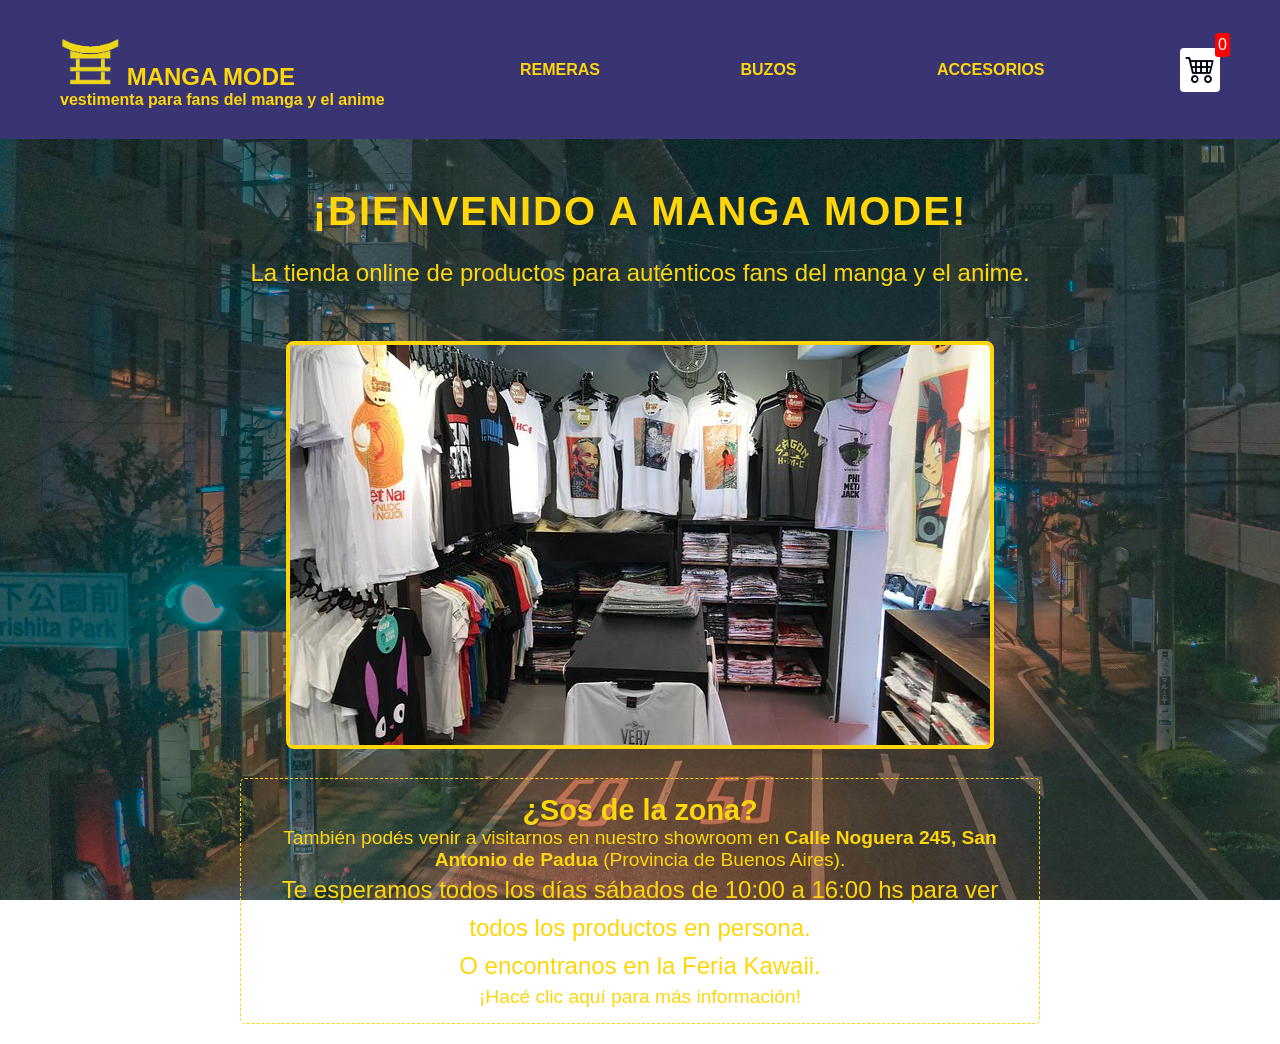
<file: mangamode.pagina/index.html>
<!DOCTYPE html>
<html lang="es">
<head>
    <meta charset="UTF-8">
    <meta name="viewport" content="width=device-width, initial-scale=1.0">
    <title>MANGA MODE - Bienvenido</title>
<link rel="stylesheet" href="src/style.css">
<link rel="stylesheet" href="https://cdn.jsdelivr.net/npm/bootstrap-icons@1.11.3/font/bootstrap-icons.min.css">
</head>
<body>

  <div class="navbar">
    <a href="index.html">
      <h2><img src="src/imagenes/logo.png" width="60" alt="logo"> MANGA MODE</h2>
      <h4>vestimenta para fans del manga y el anime</h4>
    </a>
    <a href="tienda.html?seccion=remeras">
      <h4 class="cont">REMERAS</h4>
    </a>
    <a href="tienda.html?seccion=buzos">
      <h4 class="cont">BUZOS</h4>
    </a>
     <a href="tienda.html?seccion=accesorios">
      <h4 class="cont">ACCESORIOS</h4>
    </a>
    <a href="tienda.html?seccion=carrito">
      <div class="cart">
        <i class="bi bi-cart4"></i>
        <cart id="Amount" class="Amount">0</cart>
      </div>
    </a>
  </div>

  <div class="contenedor-bienvenida">
      <div class="mensaje-bienvenida">
         <h1>¡Bienvenido a Manga Mode!</h1>
          <p>La tienda online de productos para auténticos fans del manga y el anime.</p>
          <br>
          <div style="margin-top: 30px;">
              <img src="src/imagenes/tienda.jpg" alt="Tienda Manga Mode" style="max-width: 100%; height: auto; border: 4px solid #ffd60a; border-radius: 8px;">
          </div>
          <div style="margin-top: 25px; font-size: 1.2rem; border: 1px dashed #ffd60a; padding: 15px; border-radius: 5px;">
              <p> <h2>¿Sos de la zona?</h2> También podés venir a visitarnos en nuestro showroom en <strong>Calle Noguera 245, San Antonio de Padua</strong> (Provincia de Buenos Aires).</p>
              <p>Te esperamos todos los días sábados de 10:00 a 16:00 hs para ver todos los productos en persona.</p>
              <p>O encontranos en la Feria Kawaii.
              <p></p>
        <a href="https://www.instagram.com/feriakawaii.arg/?hl=en" target="_blank">
            ¡Hacé clic aquí para más información!
        </a>
    </p>
          </div>
      </div>
  </div>

</body>
</html>
</file>
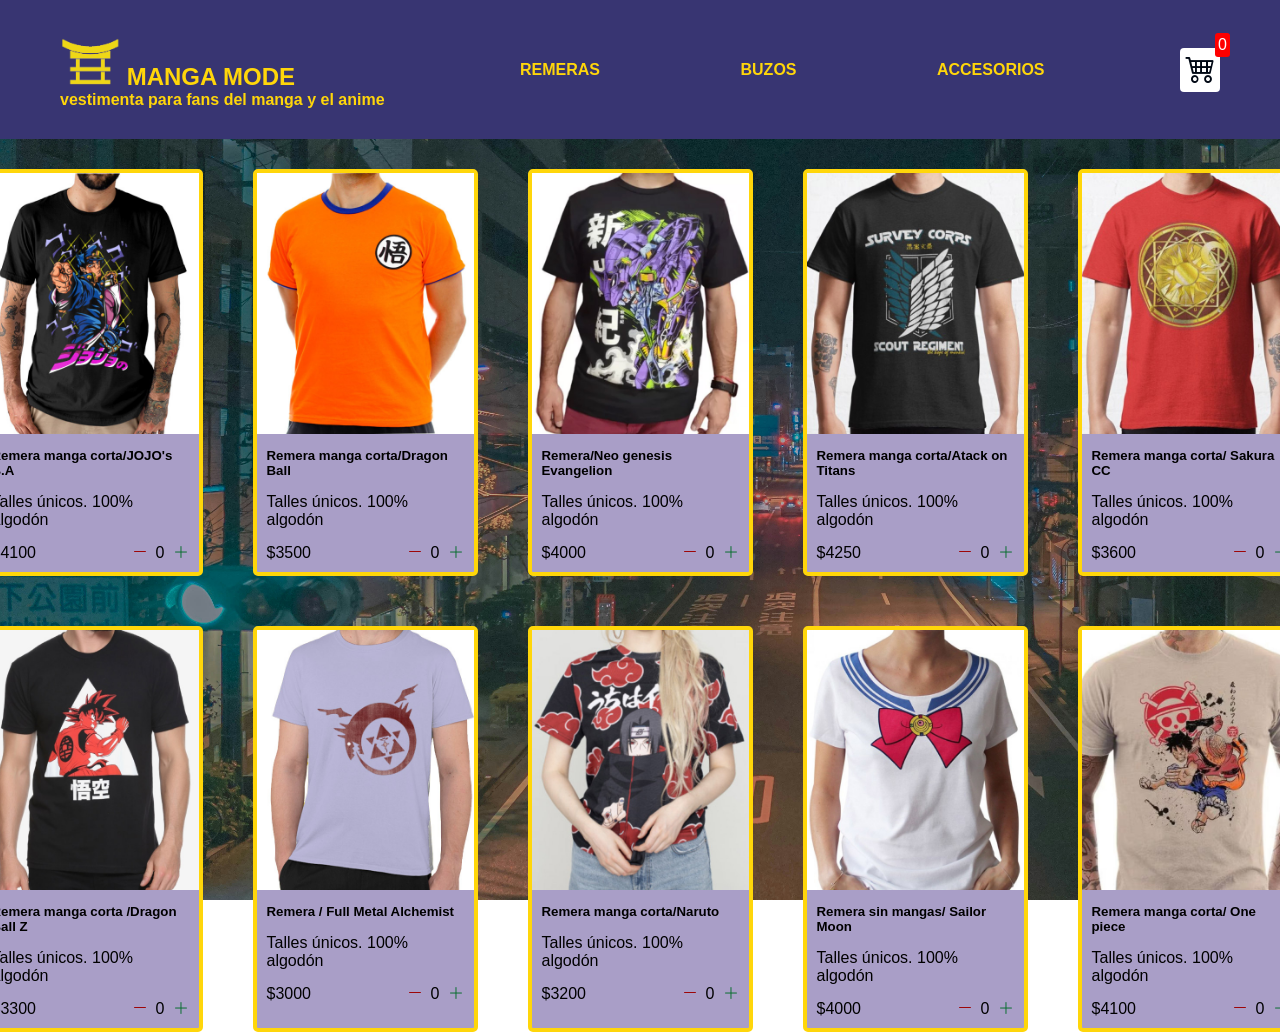
<file: mangamode.pagina/tienda.html>
<!DOCTYPE html>
<html lang="es">
<head>
    <meta charset="UTF-8">
    <meta name="viewport" content="width=device-width, initial-scale=1.0">
    <title>MANGA MODE</title>
    <link rel="stylesheet" href="src/style.css">
    <link rel="stylesheet" href="https://cdn.jsdelivr.net/npm/bootstrap-icons@1.11.3/font/bootstrap-icons.min.css">
</head>
<body>

  <div class="navbar">
   <a href="index.html">
      <h2><img src="src/imagenes/logo.png" width="60" alt="logo"> MANGA MODE</h2>
      <h4>vestimenta para fans del manga y el anime</h4>
    </a>
    <a href="#" onclick="mostrarSeccion('remeras')">
      <h4 class="cont">REMERAS</h4>
    </a>
    <a href="#" onclick="mostrarSeccion('buzos')">
      <h4 class="cont">BUZOS</h4>
    </a>
    <a href="#" onclick="mostrarSeccion('accesorios')">
      <h4 class="cont">ACCESORIOS</h4>
    </a>
    <a href="#" onclick="mostrarSeccion('carrito')">
      <div class="cart">
        <i class="bi bi-cart4"></i>
        <cart id="Amount" class="Amount">0</cart>
      </div>
    </a>
  </div>

  

  <div class="tienda seccion-tienda seccion-activa" id="seccion-remeras"></div>
  <div class="tienda seccion-tienda" id="seccion-buzos"></div>
  <div class="tienda seccion-tienda" id="seccion-accesorios"></div>

  <div class="seccion-tienda carrito-container" id="seccion-carrito">
      <h3>Tu Carrito de Compras</h3>
      <div id="elementos-carrito">
          </div>
      
      <p id="lista-carrito-vacio" style="margin-top: 20px;">el carrito esta vacio.</p>
      
      <div style="margin-top: 20px; font-size: 1.2rem;">
          <strong>Total: $</strong><span id="total-carrito-final">0</span>
      </div>
      
      <button class="compra" onclick="intentarMostrarFormulario()">Continuar Compra</button>
      
      <div class="formulario-compra" id="formulario-datos">
          <h3>Datos de Envío y Contacto</h3>
          <div id="formularioCompra">
              <label for="input-nombre">Nombre:</label>
              <input type="text" id="input-nombre" placeholder="Juan Pérez">
              
              <label for="input-email">mail:</label>
              <input type="email" id="input-email" placeholder="ejemplo@correo.com">

              <label for="input-direccion">Dirección de Envio:</label>
              <input type="text" id="input-direccion" placeholder="Av. Siempreviva 742, Piso 1 Dpto B">
              
              <button class="compra" onclick="procesarCompraEfectiva()">Confirmar Pedido</button>
          </div>
      </div>

  <script src="src/Data.js"></script>

  <script>
  // Carrito en memoria (array vacio)
  var carrito = [];

    // genera las targetas
  var generarTiendas = function() {
      var remerasCont = document.getElementById("seccion-remeras");
        var buzosCont = document.getElementById("seccion-buzos");
      var accesoriosCont = document.getElementById("seccion-accesorios");


      // Aqui puse el array que recorre el archivo con los items
      for (var i = 0; i < tiendaItemsData.length; i++) {
          var prod = tiendaItemsData[i];

            var itemHTML = `
                <div class="item" id="${prod.id}">
                  <div class="image-container">
                        <img src="${prod.img}" alt="${prod.name}" width="100%">
                  </div>
                    <div class="detalles">
                        <h5>${prod.name}</h5>
                      <p>Talles únicos. 100% algodón</p>
                        <div class="precio_cantidad">
                            <span>$${prod.price}</span>
                          <div class="button">
                                <i class="bi bi-dash-lg" onclick="restarProducto('${prod.id}')"></i>
                                <span id="cant-${prod.id}">0</span>
                              <i class="bi bi-plus-lg" onclick="sumarProducto('${prod.id}')"></i>
                            </div>
                        </div>
                  </div>
                </div>
            `;

          // Remeras (son los que van del item1 al item10)
            if (prod.id === 'item1' || prod.id === 'item2' || prod.id === 'item3' || prod.id === 'item4' || prod.id === 'item5' || prod.id === 'item6' || prod.id === 'item7' || prod.id === 'item8' || prod.id === 'item9' || prod.id === 'item10') {
              remerasCont.innerHTML += itemHTML;
            } 
          // Buzos (son los que van delitem21 al item30)
          else if (prod.id === 'item21' || prod.id === 'item22' || prod.id === 'item23' || prod.id === 'item24' || prod.id === 'item25' || prod.id === 'item26' || prod.id === 'item27' || prod.id === 'item28' || prod.id === 'item29' || prod.id === 'item30') {
                buzosCont.innerHTML += itemHTML;
            } 
          // Accesorios (son los que van delitem11 al item20)
            else {
              accesoriosCont.innerHTML += itemHTML;
          }
      }
  };

    // controladores para la navegacion
  var mostrarSeccion = function(idSeccion) {
      var secciones = document.getElementsByClassName('seccion-tienda');
        for (var i = 0; i < secciones.length; i++) {
          secciones[i].classList.remove('seccion-activa');
            secciones[i].style.display = "none";
        }
        
      var activa = document.getElementById('seccion-' + idSeccion);
        if (idSeccion === 'carrito') {
          activa.style.display = "block";
            renderizarCarrito();
      } else {
            activa.classList.add('seccion-activa');
        }
  };

  // carrito (sumar producto)
    const sumarProducto = function(idElemento) {
    const productoEncontrado = tiendaItemsData.find(prod => prod.id === idElemento);
    const itemEnCarrito = carrito.find(item => item.id === idElemento);

    // 3. Lógica de suma o agregado
    if (itemEnCarrito) {
        itemEnCarrito.cantidad++; 
    } else {
        carrito.push({            
            id: idElemento,
            nombre: productoEncontrado.name,
            precio: productoEncontrado.price,
            cantidad: 1
        });
    }

    actualizarPantallaYContadores();
};
    // carrito (restar producto)
  var restarProducto = function(idElemento) {
      for (var i = 0; i < carrito.length; i++) {
            if (carrito[i].id === idElemento) {
              carrito[i].cantidad--;
                if (carrito[i].cantidad <= 0) {
                  carrito.splice(i, 1);
                }
              break;
            }
        }
      actualizarPantallaYContadores();
  };

    //////////////////////////////////////////////////////////////////////////
  var actualizarPantallaYContadores = function() {
      var totalItems = 0;

      // crgar cantidades actuales del carito
        for (var i = 0; i < carrito.length; i++) {
          totalItems += carrito[i].cantidad;
            var spanCant = document.getElementById('cant-' + carrito[i].id);
          if (spanCant) {
                spanCant.innerHTML = carrito[i].cantidad;
            }
        }

      // actualizar icono del carrito en el navbar
        document.getElementById("Amount").innerHTML = totalItems;
    };

    ///////////////////////////////////////////////////////
  var renderizarCarrito = function() {
      var contenedorElementos = document.getElementById("elementos-carrito");
        var mensajeVacio = document.getElementById("lista-carrito-vacio");
      var totalFinalElemento = document.getElementById("total-carrito-final");
        
      contenedorElementos.innerHTML = "";
      
      mensajeVacio.style.display = "none";
        var cuentaTotal = 0;
        
      for (var i = 0; i < carrito.length; i++) {
            var subtotal = carrito[i].precio * carrito[i].cantidad;
          cuentaTotal += subtotal;
            
          var divItem = document.createElement("div");
            divItem.className = "item-carrito";
          divItem.innerHTML = "<strong>" + carrito[i].nombre + "</strong> (x" + carrito[i].cantidad + ") — $" + subtotal;
            contenedorElementos.appendChild(divItem);
        }
        
      totalFinalElemento.innerHTML = cuentaTotal;
    };

    // FORMULARIO Y CHECKOUT (me base en los eemplos subidos al campus)
  var intentarMostrarFormulario = function() {
      if (carrito.length === 0) {
            alert("No hay elementos cargados en tu carrito.");
          return;
        }
      document.getElementById("formulario-datos").style.display = "block";
    };

    var procesarCompraEfectiva = function() {
      var nombre = document.getElementById("input-nombre").value;
        var email = document.getElementById("input-email").value;
      var patronCorreo = /^[^\s@]+@[^\s@]+\.[^\s@]+$/;

      if (!patronCorreo.test(email)) {
            alert("Escribí una dirección de correo electrónico válida.");
          return;
        }

      alert("¡Excelente, " + nombre + "! Tu pedido fue procesado con éxito. Enviamos el detalle a: " + email);
      
    };

    //  // >---- Busqué window.onload porque necesitaba que toda la pag cargue antes de llamar a generarTiendas() 
  window.onload = function() {
        generarTiendas();
  };
</script>
</body>
</html>
</file>
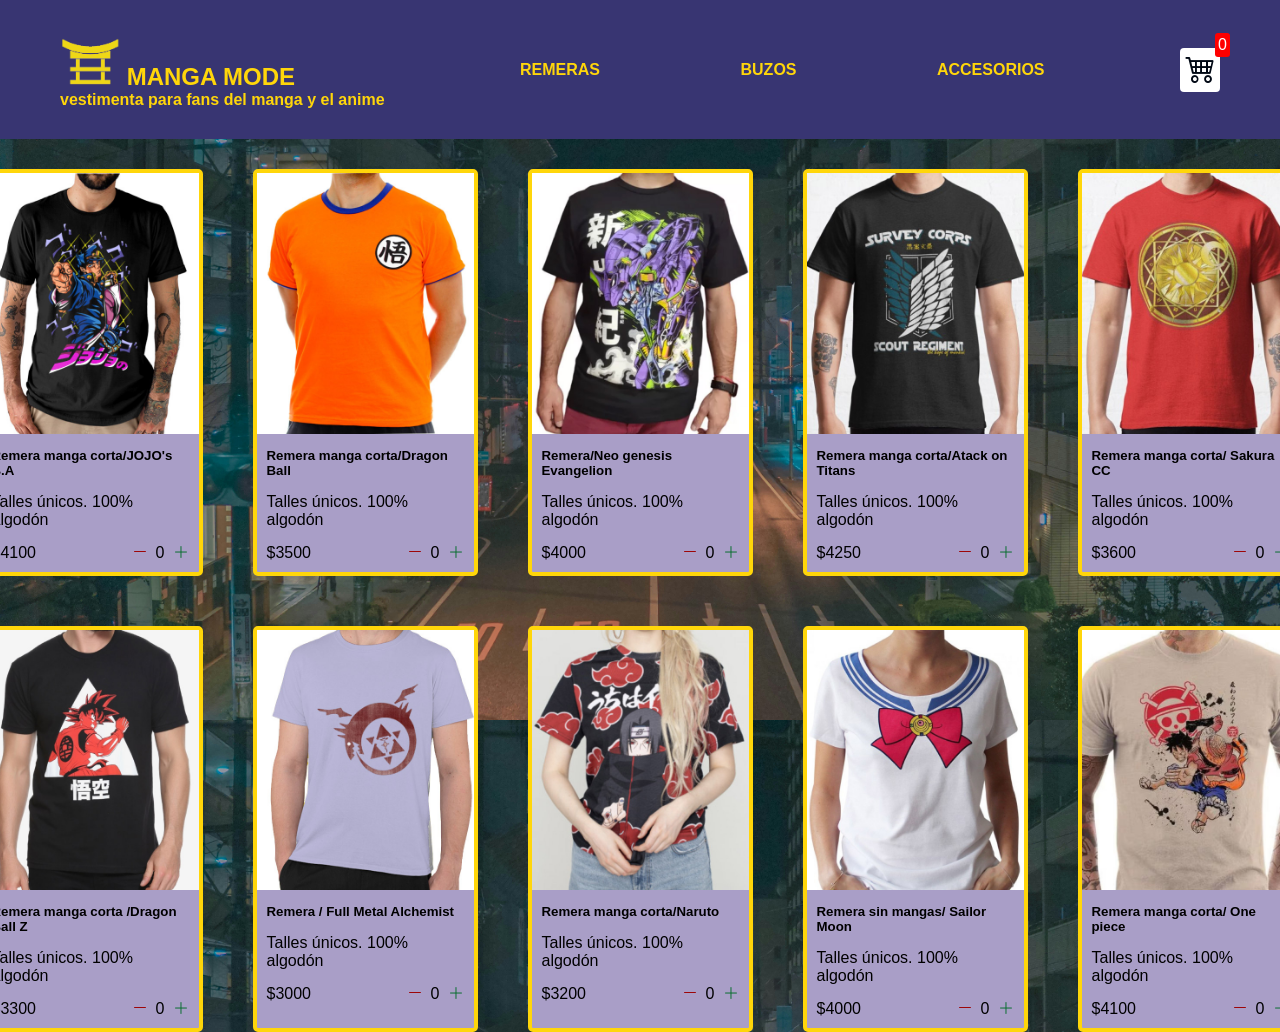
<file: mangamode_main/tienda.html>
<!DOCTYPE html>
<html lang="es">
<head>
    <meta charset="UTF-8">
    <meta name="viewport" content="width=device-width, initial-scale=1.0">
    <title>MANGA MODE</title>
    <link rel="stylesheet" href="src/style.css">
    <link rel="stylesheet" href="https://cdn.jsdelivr.net/npm/bootstrap-icons@1.11.3/font/bootstrap-icons.min.css">
</head>
<body>

  <div class="navbar">
   <a href="index.html">
      <h2><img src="src/imagenes/logo.png" width="60" alt="logo"> MANGA MODE</h2>
      <h4>vestimenta para fans del manga y el anime</h4>
    </a>
    <a href="#" onclick="mostrarSeccion('remeras')">
      <h4 class="cont">REMERAS</h4>
    </a>
    <a href="#" onclick="mostrarSeccion('buzos')">
      <h4 class="cont">BUZOS</h4>
    </a>
    <a href="#" onclick="mostrarSeccion('accesorios')">
      <h4 class="cont">ACCESORIOS</h4>
    </a>
    <a href="#" onclick="mostrarSeccion('carrito')">
      <div class="cart">
        <i class="bi bi-cart4"></i>
        <cart id="Amount" class="Amount">0</cart>
      </div>
    </a>
  </div>

  

  <div class="tienda seccion-tienda seccion-activa" id="seccion-remeras"></div>
  <div class="tienda seccion-tienda" id="seccion-buzos"></div>
  <div class="tienda seccion-tienda" id="seccion-accesorios"></div>

  <div class="seccion-tienda carrito-container" id="seccion-carrito">
      <h3>Tu Carrito de Compras</h3>
      <div id="elementos-carrito">
          </div>
      
      <p id="lista-carrito-vacio" style="margin-top: 20px;">el carrito esta vacio.</p>
      
      <div style="margin-top: 20px; font-size: 1.2rem;">
          <strong>Total: $</strong><span id="total-carrito-final">0</span>
      </div>
      
      <button class="compra" onclick="intentarMostrarFormulario()">Continuar Compra</button>
      
      <div class="formulario-compra" id="formulario-datos">
          <h3>Datos de Envío y Contacto</h3>
          <div id="formularioCompra">
              <label for="input-nombre">Nombre:</label>
              <input type="text" id="input-nombre" placeholder="Juan Pérez">
              
              <label for="input-email">mail:</label>
              <input type="email" id="input-email" placeholder="ejemplo@correo.com">

              <label for="input-direccion">Dirección de Envio:</label>
              <input type="text" id="input-direccion" placeholder="Av. Siempreviva 742, Piso 1 Dpto B">
              
              <button class="compra" onclick="procesarCompraEfectiva()">Confirmar Pedido</button>
          </div>
      </div>

  <script src="src/Data.js"></script>

  <script>
  // Carrito en memoria (array vacio)
  var carrito = [];

    // genera las targetas
  var generarTiendas = function() {
      var remerasCont = document.getElementById("seccion-remeras");
        var buzosCont = document.getElementById("seccion-buzos");
      var accesoriosCont = document.getElementById("seccion-accesorios");


      // Aqui puse el array que recorre el archivo con los items
      for (var i = 0; i < tiendaItemsData.length; i++) {
          var prod = tiendaItemsData[i];

            var itemHTML = `
                <div class="item" id="${prod.id}">
                  <div class="image-container">
                        <img src="${prod.img}" alt="${prod.name}" width="100%">
                  </div>
                    <div class="detalles">
                        <h5>${prod.name}</h5>
                      <p>Talles únicos. 100% algodón</p>
                        <div class="precio_cantidad">
                            <span>$${prod.price}</span>
                          <div class="button">
                                <i class="bi bi-dash-lg" onclick="restarProducto('${prod.id}')"></i>
                                <span id="cant-${prod.id}">0</span>
                              <i class="bi bi-plus-lg" onclick="sumarProducto('${prod.id}')"></i>
                            </div>
                        </div>
                  </div>
                </div>
            `;

          // Remeras (son los que van del item1 al item10)
            if (prod.id === 'item1' || prod.id === 'item2' || prod.id === 'item3' || prod.id === 'item4' || prod.id === 'item5' || prod.id === 'item6' || prod.id === 'item7' || prod.id === 'item8' || prod.id === 'item9' || prod.id === 'item10') {
              remerasCont.innerHTML += itemHTML;
            } 
          // Buzos (son los que van delitem21 al item30)
          else if (prod.id === 'item21' || prod.id === 'item22' || prod.id === 'item23' || prod.id === 'item24' || prod.id === 'item25' || prod.id === 'item26' || prod.id === 'item27' || prod.id === 'item28' || prod.id === 'item29' || prod.id === 'item30') {
                buzosCont.innerHTML += itemHTML;
            } 
          // Accesorios (son los que van delitem11 al item20)
            else {
              accesoriosCont.innerHTML += itemHTML;
          }
      }
  };

    // controladores para la navegacion
  var mostrarSeccion = function(idSeccion) {
      var secciones = document.getElementsByClassName('seccion-tienda');
        for (var i = 0; i < secciones.length; i++) {
          secciones[i].classList.remove('seccion-activa');
            secciones[i].style.display = "none";
        }
        
      var activa = document.getElementById('seccion-' + idSeccion);
        if (idSeccion === 'carrito') {
          activa.style.display = "block";
            renderizarCarrito();
      } else {
            activa.classList.add('seccion-activa');
        }
  };

  // carrito (sumar producto)
    const sumarProducto = function(idElemento) {
    const productoEncontrado = tiendaItemsData.find(prod => prod.id === idElemento);
    const itemEnCarrito = carrito.find(item => item.id === idElemento);

    // 3. Lógica de suma o agregado
    if (itemEnCarrito) {
        itemEnCarrito.cantidad++; 
    } else {
        carrito.push({            
            id: idElemento,
            nombre: productoEncontrado.name,
            precio: productoEncontrado.price,
            cantidad: 1
        });
    }

    actualizarPantallaYContadores();
};
    // carrito (restar producto)
  var restarProducto = function(idElemento) {
      for (var i = 0; i < carrito.length; i++) {
            if (carrito[i].id === idElemento) {
              carrito[i].cantidad--;
                if (carrito[i].cantidad <= 0) {
                  carrito.splice(i, 1);
                }
              break;
            }
        }
      actualizarPantallaYContadores();
  };

    //////////////////////////////////////////////////////////////////////////
  var actualizarPantallaYContadores = function() {
      var totalItems = 0;

      // crgar cantidades actuales del carito
        for (var i = 0; i < carrito.length; i++) {
          totalItems += carrito[i].cantidad;
            var spanCant = document.getElementById('cant-' + carrito[i].id);
          if (spanCant) {
                spanCant.innerHTML = carrito[i].cantidad;
            }
        }

      // actualizar icono del carrito en el navbar
        document.getElementById("Amount").innerHTML = totalItems;
    };

    ///////////////////////////////////////////////////////
  var renderizarCarrito = function() {
      var contenedorElementos = document.getElementById("elementos-carrito");
        var mensajeVacio = document.getElementById("lista-carrito-vacio");
      var totalFinalElemento = document.getElementById("total-carrito-final");
        
      contenedorElementos.innerHTML = "";
      
      mensajeVacio.style.display = "none";
        var cuentaTotal = 0;
        
      for (var i = 0; i < carrito.length; i++) {
            var subtotal = carrito[i].precio * carrito[i].cantidad;
          cuentaTotal += subtotal;
            
          var divItem = document.createElement("div");
            divItem.className = "item-carrito";
          divItem.innerHTML = "<strong>" + carrito[i].nombre + "</strong> (x" + carrito[i].cantidad + ") — $" + subtotal;
            contenedorElementos.appendChild(divItem);
        }
        
      totalFinalElemento.innerHTML = cuentaTotal;
    };

    // FORMULARIO Y CHECKOUT (me base en los eemplos subidos al campus)
  var intentarMostrarFormulario = function() {
      if (carrito.length === 0) {
            alert("No hay elementos cargados en tu carrito.");
          return;
        }
      document.getElementById("formulario-datos").style.display = "block";
    };

    var procesarCompraEfectiva = function() {
      var nombre = document.getElementById("input-nombre").value;
        var email = document.getElementById("input-email").value;
      var patronCorreo = /^[^\s@]+@[^\s@]+\.[^\s@]+$/;

      if (nombre === "") {
            alert("Por favor, ingresá un nombre para el registro.");
          return;
        }
      if (!patronCorreo.test(email)) {
            alert("Escribí una dirección de correo electrónico válida.");
          return;
        }

      alert("¡Excelente, " + nombre + "! Tu pedido fue procesado con éxito. Enviamos el detalle a: " + email);

        // prara vaciar el carrito!!!
      carrito = [];
        actualizarPantallaYContadores();
      renderizarCarrito();
        
      document.getElementById("input-nombre").value = "";
        document.getElementById("input-email").value = "";
      document.getElementById("formulario-datos").style.display = "none";
        
      mostrarSeccion('remeras');
    };

    //  // >---- Busqué window.onload porque necesitaba que toda la pag cargue antes de llamar a generarTiendas() 
  window.onload = function() {
        generarTiendas();
  };
</script>
</body>
</html>
</file>
<file: mangamode.pagina/src/style.css>
* {
  margin: 0;
  padding: 0;
  box-sizing: border-box;
}

body {
  font-family: sans-serif;
  background-image: url("imagenes/background.jpg");
  background-size: cover; 
  background-repeat: no-repeat;
  background-attachment: fixed; 
}

/** IIIIIIIIIIIIIIIIIIIIII  barra de navegador  IIIIIIIIIIIIII**/

.navbar {
  display: flex;
  flex-direction: row;
  justify-content: space-between;
  background-color: #383572;
  padding: 30px 60px;
  margin-bottom: 30px;
  align-items: center;
}

a {
  color: #ffd60a;
  text-decoration: none;
}

.cont {
  position: relative;
  padding: 5px;
}

.cart {
  color: #000814;
  background-color: rgb(255, 255, 255);
  position: relative;
  font-size: 30px;
  padding: 5px;
  border-radius: 4px;
}

.Amount {
  position: absolute;
  top: -15px;
  right: -10px;
  background-color: red;
  color: white;
  padding: 3px;
  border-radius: 3px;
  font-size: 16px;
}

/** IIIIIIIIIIIIIII los items de la tienda van aca IIIIIIIIIIIIIIIIII **/

.tienda {
  display: grid;
  grid-template-columns: repeat(5, 225px);
  gap: 50px;
  justify-content: center;
}

.item {
  border: 4px solid #ffd60a;
  border-radius: 5px;
  background-color: rgb(169, 158, 199);
}

.detalles {
  display: flex;
  flex-direction: column;
  padding: 10px;
  gap: 15px;
}

.precio_cantidad {
  display: flex;
  flex-direction: row;
  justify-content: space-between;
}

.button {
  display: flex;
  flex-direction: row;
  gap: 8px;
  font-size: 16px;
}

.bi-dash-lg {
  color: #9d0303;
}

.bi-plus-lg {
  color: #036d2a;
}

i {
  cursor: pointer;
}

/** IIIIIIIIIIIIIIIIII  zoom a la imagen CUANDO PASA MOUSE  IIIIIIIII **/

.image-container {
  position: relative;
  overflow: hidden;
}

.image-container img {
  transition: transform 0.3s ease;
}

.image-container:hover img {
  transform: scale(1.08);
}

/** IIIIIIIIIIIIIIIIIII  css para carrito  IIIIIIIIIIIIIIIIIIIIIIIII **/

.carrito-container {
  padding: 20px;
  max-width: 800px;
  margin: 0 auto;
}


.carrito-container, 
.carrito-container h3, 
.carrito-container p, 
.carrito-container div,
.carrito-container strong {
  color: #ffffff !important;
}

.item-carrito {
  display: flex;
  justify-content: space-between;
  align-items: center;
  border-bottom: 1px solid #ffd60a !important; 
  padding: 10px 0;
}

.compra {
  color: #edc34d;
  background-color: #34095e;
  font-size: larger;
  border: none;
  padding: 9px;
  border-radius: 10px;
  margin-top: 15px;
  cursor: pointer;
}

/* IIIIIIIIIIIIIIIIIII Formulario de Compra IIIIIIIIIIIIIIIIIII */

.formulario-compra {
  margin-top: 30px;
  padding: 20px;
  border: 1px dashed #ffd60a; 
  display: none;
}

#formularioCompra {
  display: flex;
  flex-direction: column;
  align-items: center;
  width: 9cm;
  margin: 0 auto;
  color: rgb(243, 243, 240);
  font-size: larger;
  border-radius: 4px;
}

#formularioCompra label,
#formularioCompra input,
#formularioCompra button {
  margin-bottom: 10px;
  width: 100%;
  padding: 10px; 
  box-sizing: border-box; 
}

#formularioCompra label {
  color: #ffffff !important; 
}

/** IIIIIIIIIIIIIIIIIII Control de Secciones (JS) IIIIIIIIIIIIIIIIIII **/

.seccion-tienda {
  display: none;
}

.seccion-activa {
  display: grid !important; 
}

/** IIIIIIIIII Seccion Bienvenida IIIIIIIIII **/

.contenedor-bienvenida {
  display: flex;
  justify-content: center;
  align-items: center;
  min-height: 60vh;
  padding: 20px;
  text-align: center;
}

.mensaje-bienvenida {
  color: #ffd60a; 
  max-width: 800px;
  font-family: sans-serif;
}

.mensaje-bienvenida h1 {
  font-size: 2.5rem;
  margin-bottom: 20px;
  text-transform: uppercase;
  letter-spacing: 2px;
}

.mensaje-bienvenida p {
  font-size: 1.5rem;
  line-height: 1.6;
}

/* IIIIIIIIII Media Queries para celulares IIIIIIIIIIII */

@media (max-width: 768px) {
  .tienda {
    grid-template-columns: repeat(auto-fill, minmax(150px, 1fr));
    gap: 10px;
  }
}

@media (max-width: 767px) {
  .navbar {
    flex-direction: column;
    align-items: center;
    padding: 10px;
  }

  .navbar a {
    margin-bottom: 10px;
  }

  .navbar h2 {
    margin-bottom: 5px;
  }

  .navbar h4 {
    margin-top: 0;
  }
}
</file>
<file: mangamode_main/src/style.css>
*{
margin:0;
padding:0;
box-sizing: border-box;
}
body {
font-family: sans-serif;
background-image: url("imagenes/background.jpg");
background-size:contain;
}
 
body.carrito {
    background-image: url("imagenes/background.jpg");
    background-size:cover;
    background-repeat:no-repeat}
    
 
/** IIIIIIIIIIIIIIIIIIIIII  barra de navegador  IIIIIIIIIIIIII**/
 
.navbar{
    display: flex;
    flex-direction: row;
    justify-content: space-between;
    background-color: #383572;
    padding: 30px 60px;
    margin-bottom: 30px;
    align-items: center;
}
 
a{
    color:#ffd60a ;
    text-decoration: none;
}
 
.cart{
    color: #000814;
    background-color:  rgb(255, 255, 255);;
    position: relative;
    font-size: 30px;
    padding: 5px;
    border-radius: 4px;
}
 
.cont{
    position: relative;
    padding: 5px;
}
 
.Amount{
    position: absolute;
    top: -15px;
    right: -10px;
    background-color: red;
    color: white;
    padding: 3px;
    border-radius: 3px;
    font-size: 16px;
}
 
/**
*IIIIIIIIIIIIIII los items de la tienda van aca IIIIIIIIIIIIIIIIII
**/
 
.tienda{
display: grid;
grid-template-columns: repeat(5, 225px);
gap: 50px;
justify-content: center;
}
 
 
.item{
    border:4px solid #ffd60a;
    border-radius: 5px;
    background-color: rgb(169, 158, 199);
}
 
.detalles{
    display: flex;
    flex-direction: column;
    padding: 10px;
    gap: 15px;
}
 
.precio_cantidad{
    display: flex;
    flex-direction: row;
    justify-content: space-between;
}
 
.button{
    display: flex;
    flex-direction: row;
    gap: 8px;
    font-size: 16px;
}
 
.bi-dash-lg{
    color: #9d0303;
}
 
.bi-plus-lg{
    color: #036d2a;
}
 
 
i{
    cursor: pointer;
}
 
 
/**  IIIIIIIIIIIIIIIIII  zoom a la imagen CUANDO PASA MOUSE  IIIIIIIII **/
 
 
.image-container {
  position: relative;
  overflow: hidden;
}
 
.image-container img {
  transition: transform 0.3s ease;
}
 
.image-container:hover img {
  transform: scale(1.08);
}
 
.zoom-overlay {
    position: absolute;
    top: 0;
    left: 0;
    width: 100%;
    height: 100%;
    background-size: 200%;
    background-position: center;
    background-repeat: no-repeat;
    display: none;
  }
  
 
 
/**IIIIIIIIIIIIIIIIIII  css para carrito   IIIIIIIIIIIIIIIIIIIIIIIII**/
 
 
.text-center{
    text-align: center;
    margin-bottom: 20px;
    color: #f2f2f6;
    padding: 20px;
}
 
.HomeBtn{
    color: #12022a;
    background-color: #b0a6be;
    border:none;
    padding: 9px;
    border-radius: 3px;
    margin-top: 15px;
}
 
.bi-x-lg{
    color: #9d0303;
    font-weight: bold;
}
 
 
.tiendcarrito{
    display: grid;
    grid-template-columns: repeat(1,320px);
    justify-content: center;
 
}
 
.carritoitem{
    border: 3px solid rgb(252, 252, 252);
    background-color: #e3d3b9;
    border-radius: 3px;
    display: flex;
    margin-top: -10px;
    margin-bottom: 20px;
    width: 310px;
}
 
 
.title-price-x{
    width: 195px;
    display: flex;
    align-items: center;
    gap: 5px;
    margin-bottom: 15px;
}
 
.title-price{
    display: flex;
    align-items: center;
    gap: 5px;
   
}
 
.cart-tittle-price{
    gap: 5px;
    background-color: #0d023d;
    color: #f6f6f6;
    border-radius: 4px;
    padding: 3px;
    
}
 
 
.compra,
.removeAll{
    color: #edc34d;
    background-color: #34095e;
    font-size: larger;
    border:none;
    padding: 9px;
    border-radius: 10px;
    margin-top: 15px;
}
 
 
#formularioCompra {
    display: flex;
    flex-direction: column;
    align-items: center;
    width: 9cm;
    margin: 0 auto; 
    color: rgb(243, 243, 240);
    font-size: larger;
    border-radius: 4px;
    
}
 
#formularioCompra label,
#formularioCompra input,
#formularioCompra select,
#formularioCompra button {
    margin-bottom: 10px;
    width: 100%;
    padding: 10px; 
    box-sizing: border-box; 
}
 
#formularioCompra input[type="submit"] {
    width: auto;
    color: #edc34d;
    background-color: #34095e;
    font-size: larger;
    border:none;
    padding: 9px;
    border-radius: 10px;
    margin-top: 15px;
}
 
 
#label > div {
    color: white;
    font-weight: bold;
}
 


 
/* IIIIIIIIII Media Query para pantallas más pequeñas IIIIIIIIIIII */
 
 
@media (max-width: 768px) {
    .tienda {
      grid-template-columns: repeat(auto-fill, minmax(150px, 1fr));
      gap: 10px;
    }
 
 
    
  }
 
 
@media (max-width: 767px) {
    .navbar {
      flex-direction: column;
      align-items: center;
      padding: 10px;
    }
  
    .navbar a {
      margin-bottom: 10px;
    }
  
    .navbar h2 {
      margin-bottom: 5px;
    }
  
    .navbar h4 {
      margin-top: 0;
    }
  }

.carrito-container, 
.carrito-container h3, 
.carrito-container p, 
.carrito-container div,
.carrito-container strong {
    color: #ffffff !important;
}


#formularioCompra label {
    color: #ffffff !important;
}

.item-carrito {
    border-bottom: 1px solid #ffd60a !important;
}

     
        .contenedor-bienvenida {
            display: flex;
            justify-content: center;
            align-items: center;
            min-height: 60vh;
            padding: 20px;
            text-align: center;
        }

        .mensaje-bienvenida {
            color: #ffd60a; 
            max-width: 800px;
            font-family: sans-serif;
        }

        .mensaje-bienvenida h1 {
            font-size: 2.5rem;
            margin-bottom: 20px;
            text-transform: uppercase;
            letter-spacing: 2px;
        }

        .mensaje-bienvenida p {
            font-size: 1.5rem;
            line-height: 1.6;
        }

.seccion-tienda {
            display: none;
        }
        .seccion-activa {
            display: grid !important; 
        }
        
        .carrito-container {
            padding: 20px;
            max-width: 800px;
            margin: 0 auto;
        }
        .item-carrito {
            display: flex;
            justify-content: space-between;
            align-items: center;
            border-bottom: 1px solid #ccc;
            padding: 10px 0;
        }
        .formulario-compra {
            margin-top: 30px;
            padding: 20px;
            border: 1px dashed #333;
            display: none;
        }
</file>
